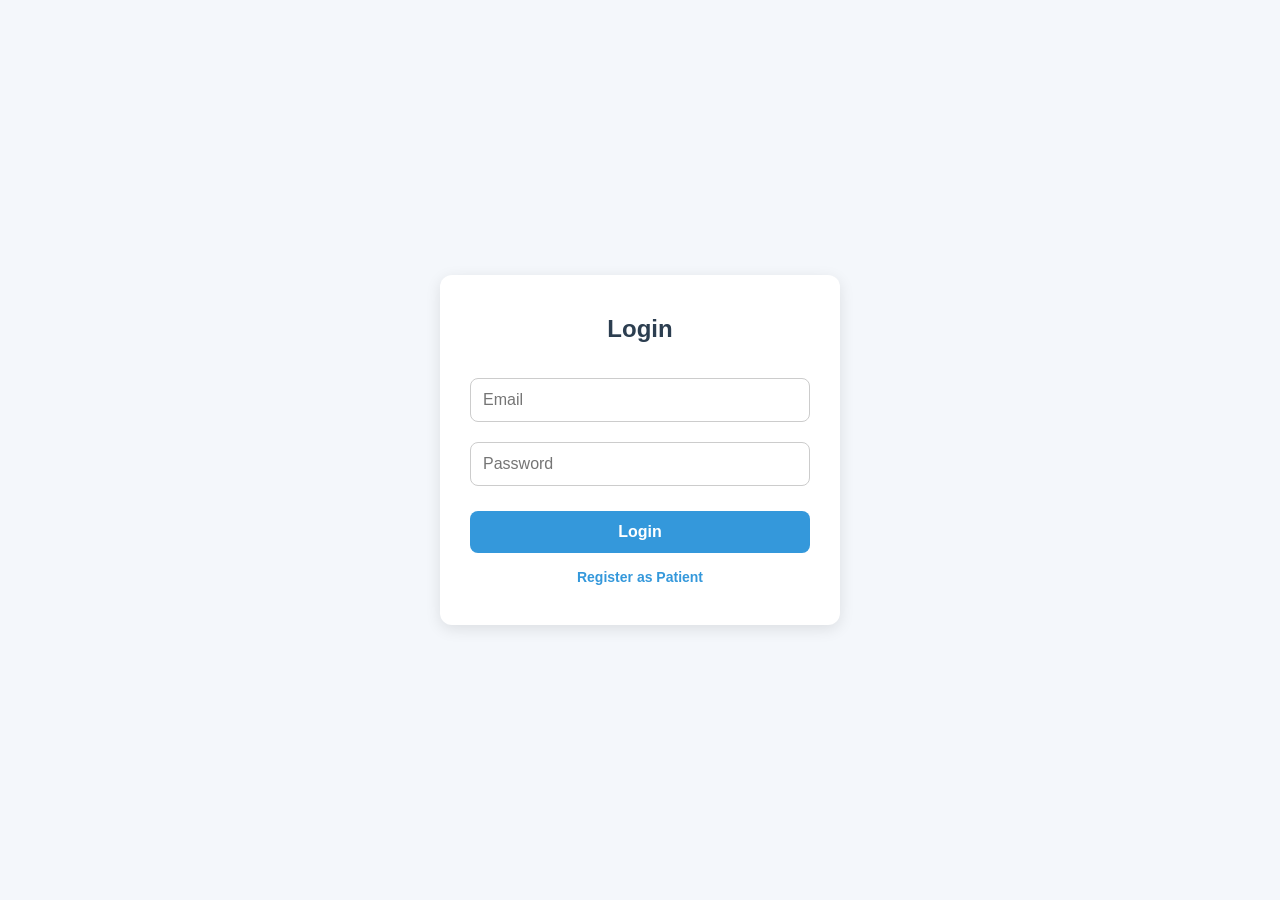
<file: frontend/login.html>
<!DOCTYPE html>
<html>
<head>
<title>Login</title>
<link rel="stylesheet" href="login.css">
</head>

<body>

<div class="login-container">
    <h2>Login</h2>

    <input id="email" placeholder="Email"><br>
    <input id="password" type="password" placeholder="Password"><br>

    <button onclick="login()">Login</button>
    <a class="register-link" href="/patient/register.html">Register as Patient</a>
</div>

<script>
async function login(){
    try {
        const response = await fetch("http://localhost:8008/auth/login?email="+email.value+
        "&password="+password.value,{
            method:"POST",
            credentials:"include"
        });

        const data = await response.json();
        let role = data.role;
        let userId = data.userId;

        if (userId === null || userId === undefined) {
            const meResponse = await fetch("http://localhost:8008/auth/me", {
                credentials: "include"
            });
            const me = await meResponse.json();
            role = role ?? me.role;
            userId = me.userId;
        }

        localStorage.setItem("role", role);
        if (userId !== null && userId !== undefined) {
            localStorage.setItem("userId", userId);
        } else {
            localStorage.removeItem("userId");
        }

        if(role==="PATIENT")
            location.href="/patient/dashboard.html"

        if(role==="DOCTOR")
            location.href="/doctor/dashboard.html"

        if(role==="HEAD_NURSE" || role==="NURSE")
            location.href="/nurse/roster.html"

        if(role==="ADMIN")
            location.href="/admin/dashboard.html"
    } catch (err) {
        alert("Login failed");
    }
}
</script>

</body>
</html>
</file>
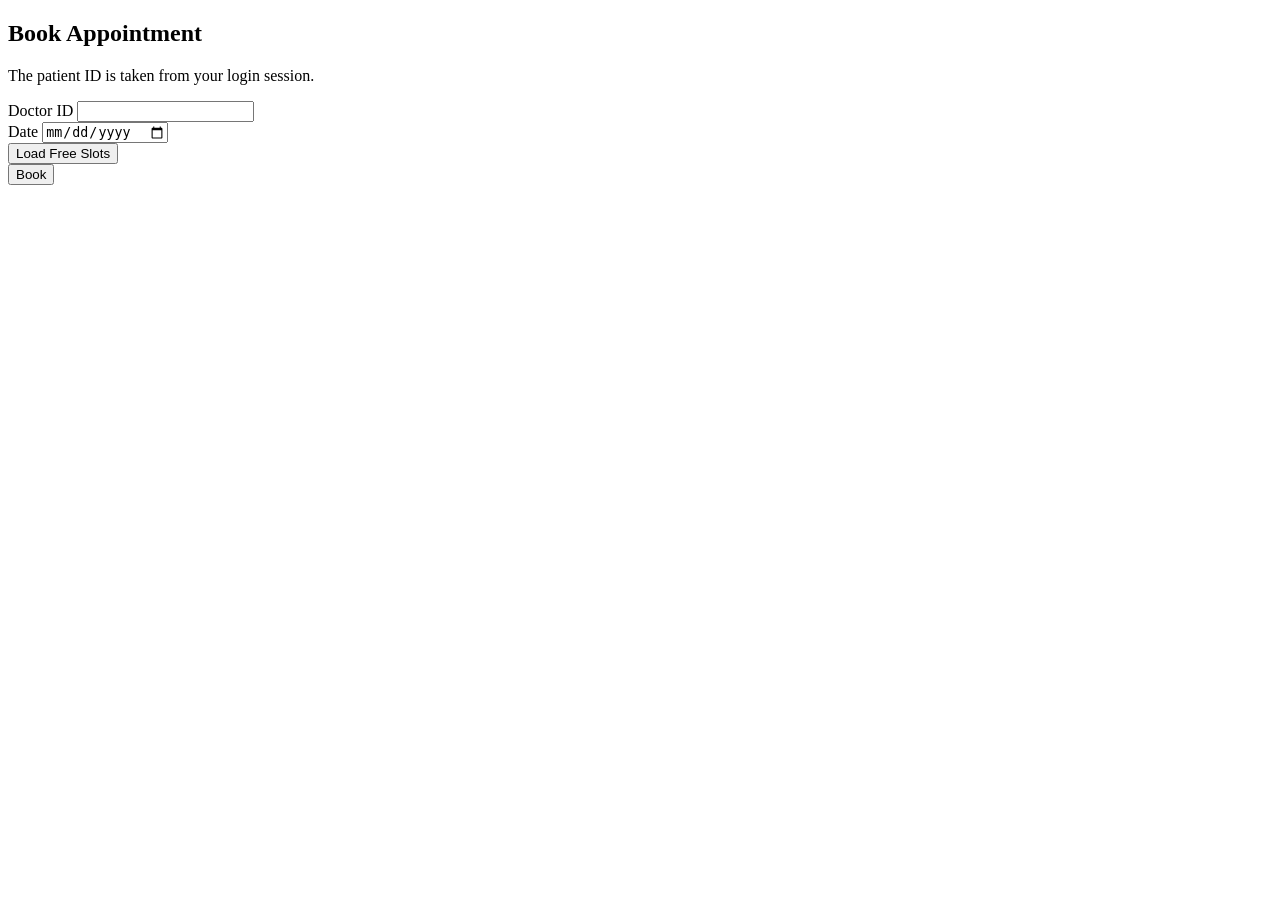
<file: frontend/patient/appointment.html>
<!DOCTYPE html>
<html>
<body>
<h2>Book Appointment</h2>

<p>The patient ID is taken from your login session.</p>
Doctor ID <input id="did"><br>
Date <input id="date" type="date"><br>
<button onclick="loadSlots()">Load Free Slots</button>
<div id="slots"></div>

<script>
const patientId = localStorage.getItem("userId");
let selectedStart = "";
let selectedEnd = "";

function loadSlots(){
fetch(`http://localhost:8008/appointments/slots?doctorId=${did.value}&date=${date.value}&slotMinutes=30`)
.then(r=>r.json())
.then(data=>{
document.getElementById("slots").innerHTML = data.map(slot => `
<button onclick="selectSlot('${slot.start}','${slot.end}')">
${slot.start.replace("T"," ")} - ${slot.end.split("T")[1]}
</button>
`).join(" ");
});
}

function selectSlot(start, end){
selectedStart = start;
selectedEnd = end;
alert(`Selected ${start}`);
}

function book(){
fetch(`http://localhost:8008/appointments/book?patientId=${patientId}&doctorId=${did.value}&start=${selectedStart}&end=${selectedEnd}`,{
method:"POST",
credentials:"include"
})
.then(r=>r.json())
.then(d=>alert(JSON.stringify(d)));
}
</script>

<button onclick="book()">Book</button>
</body>
</html>
</file>
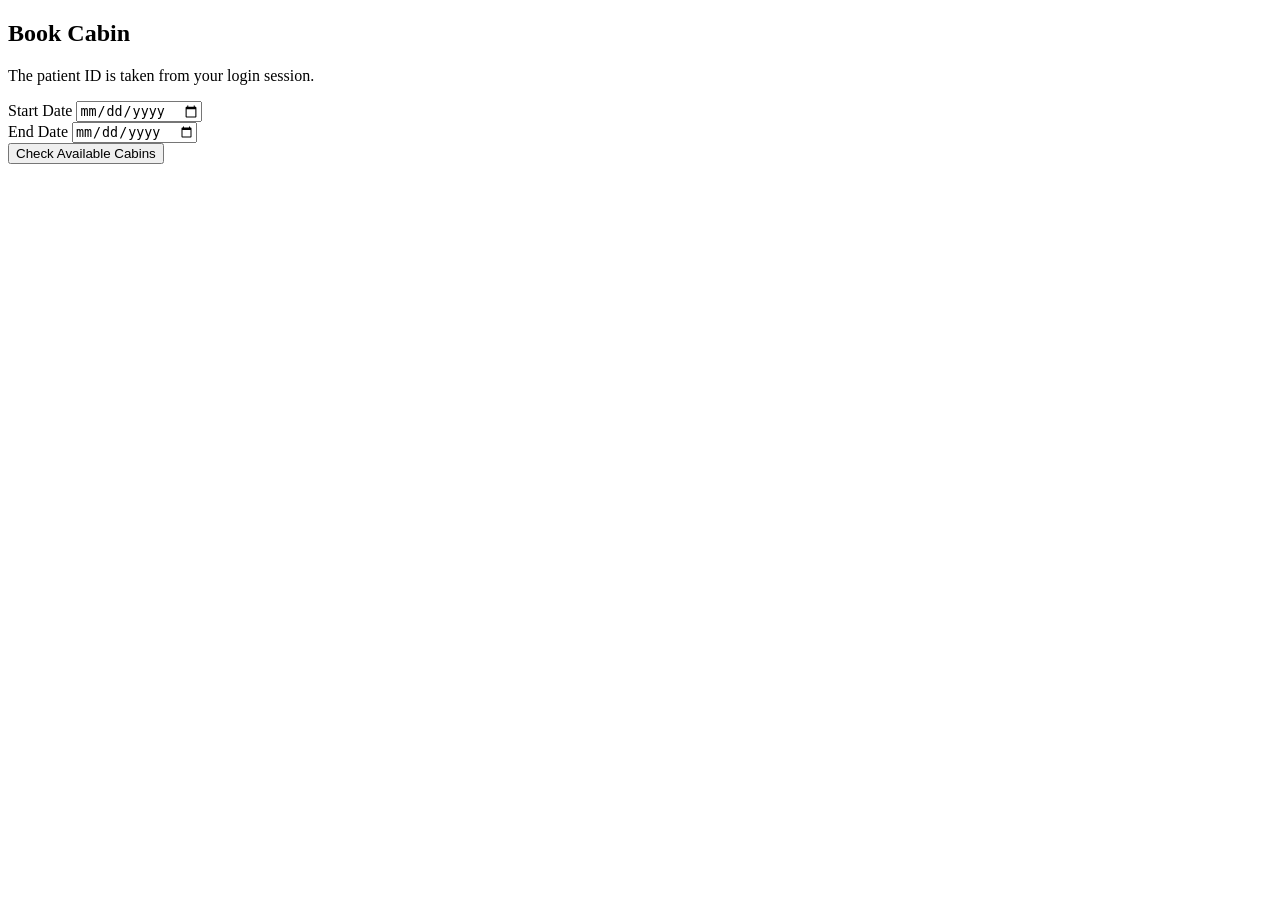
<file: frontend/patient/cabin.html>
<!DOCTYPE html>
<html>
<body>
<h2>Book Cabin</h2>

<p>The patient ID is taken from your login session.</p>
Start Date <input id="s" type="date"><br>
End Date <input id="e" type="date"><br>
<button onclick="loadCabins()">Check Available Cabins</button>
<div id="cabins"></div>

<script>
const patientId = localStorage.getItem("userId");

function loadCabins(){
fetch(`http://localhost:8008/cabins/available?start=${s.value}&end=${e.value}`)
.then(r=>r.json())
.then(data=>{
document.getElementById("cabins").innerHTML = data.map(cabin => `
<div>
Cabin ${cabin.cabinId} | Rate: ${cabin.dailyRate || 3000}
<button onclick="bookCabin(${cabin.cabinId})">Book</button>
</div>
`).join("");
});
}

function bookCabin(cabinId){
fetch(`http://localhost:8008/cabins/book?patientId=${patientId}&cabinId=${cabinId}&start=${s.value}&end=${e.value}`,{
method:"POST",
credentials:"include"
})
.then(r=>r.json())
.then(d=>alert(JSON.stringify(d)));
}
</script>
</body>
</html>
</file>
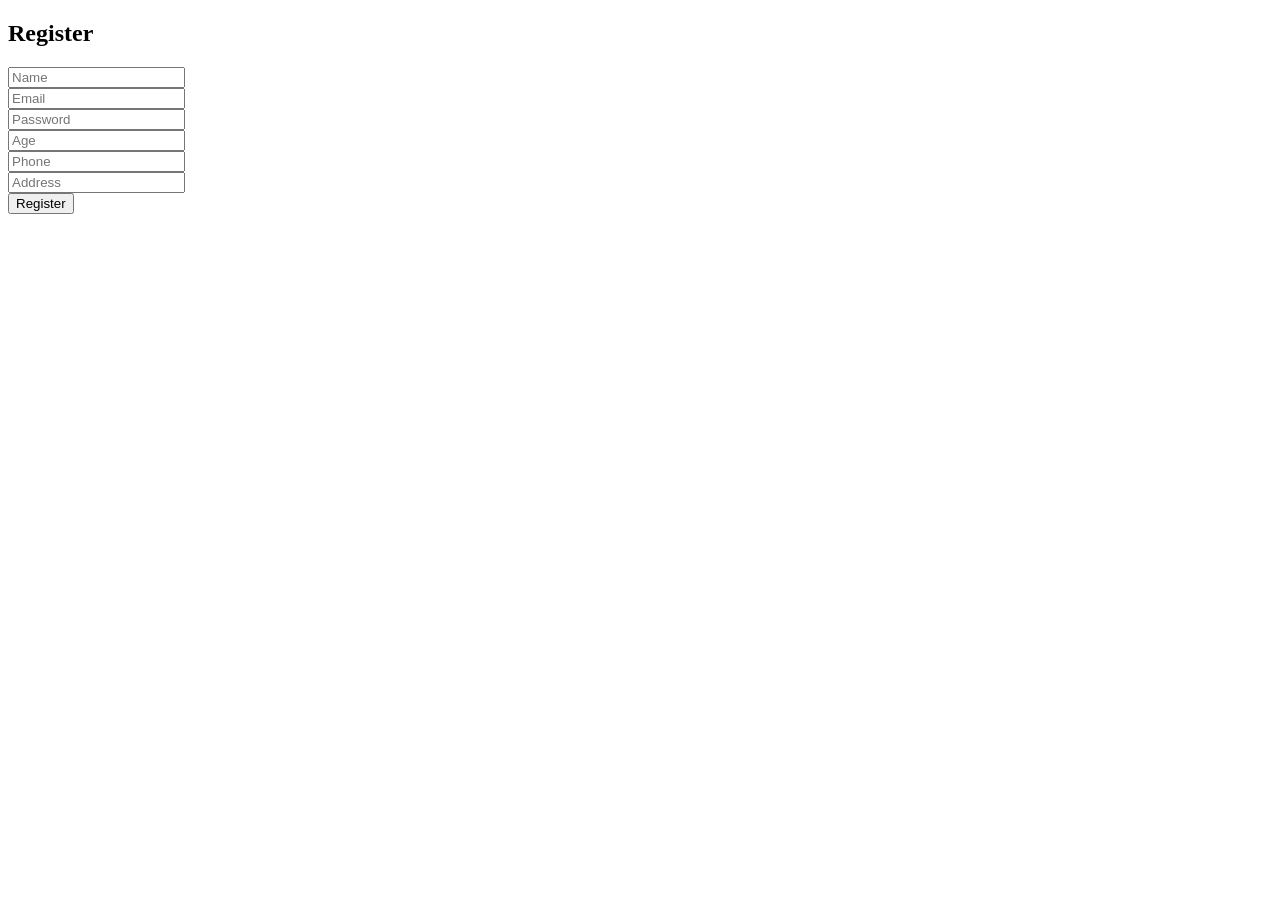
<file: frontend/patient/register.html>
<!DOCTYPE html>
<html>
<head>
<title>Patient Register</title>
</head>
<body>

<h2>Register</h2>

<input id="name" placeholder="Name"><br>
<input id="email" type="email" placeholder="Email"><br>
<input id="password" type="password" placeholder="Password"><br>
<input id="age" type="number" placeholder="Age"><br>
<input id="phone" placeholder="Phone"><br>
<input id="address" placeholder="Address"><br>

<button onclick="register()">Register</button>

<script>
async function register(){
    const patient = {
        name: document.getElementById("name").value.trim(),
        email: document.getElementById("email").value.trim(),
        password: document.getElementById("password").value,
        age: Number(document.getElementById("age").value),
        phone: document.getElementById("phone").value.trim(),
        address: document.getElementById("address").value.trim()
    };

    try {
        const response = await fetch("http://localhost:8008/patients/register", {
            method: "POST",
            headers: { "Content-Type": "application/json" },
            body: JSON.stringify(patient)
        });

        if (!response.ok) {
            const error = await response.json().catch(() => ({}));
            throw new Error(error.message || "Registration failed");
        }

        alert("Registered!");
        location.href = "../login.html";
    } catch (error) {
        alert(error.message);
    }
}
</script>

</body>
</html>
</file>
<file: frontend/login.css>
/* Reset */
* {
    margin: 0;
    padding: 0;
    box-sizing: border-box;
    font-family: 'Segoe UI', sans-serif;
}

/* Body */
body {
    background: #f4f7fb;
    display: flex;
    justify-content: center;
    align-items: center;
    height: 100vh;
    color: #333;
}

/* Login Container */
.login-container {
    background: #fff;
    padding: 40px 30px;
    border-radius: 12px;
    box-shadow: 0 4px 15px rgba(0,0,0,0.1);
    width: 100%;
    max-width: 400px;
    text-align: center;
}

/* Headings */
h2 {
    margin-bottom: 25px;
    color: #2c3e50;
}

/* Inputs */
input {
    width: 100%;
    padding: 12px;
    margin: 10px 0;
    border-radius: 8px;
    border: 1px solid #ccc;
    font-size: 16px;
    transition: 0.2s;
}

input:focus {
    border-color: #3498db;
    outline: none;
}

/* Button */
button {
    width: 100%;
    padding: 12px;
    margin-top: 15px;
    border: none;
    border-radius: 8px;
    background: #3498db;
    color: white;
    font-weight: bold;
    font-size: 16px;
    cursor: pointer;
    transition: 0.3s;
}

button:hover {
    background: #2980b9;
}

.register-link {
    display: block;
    margin-top: 16px;
    color: #3498db;
    font-size: 14px;
    font-weight: 600;
    text-decoration: none;
}

.register-link:hover {
    text-decoration: underline;
}

/* Optional small text */
p {
    font-size: 14px;
    color: #777;
    margin-top: 15px;
}
</file>
